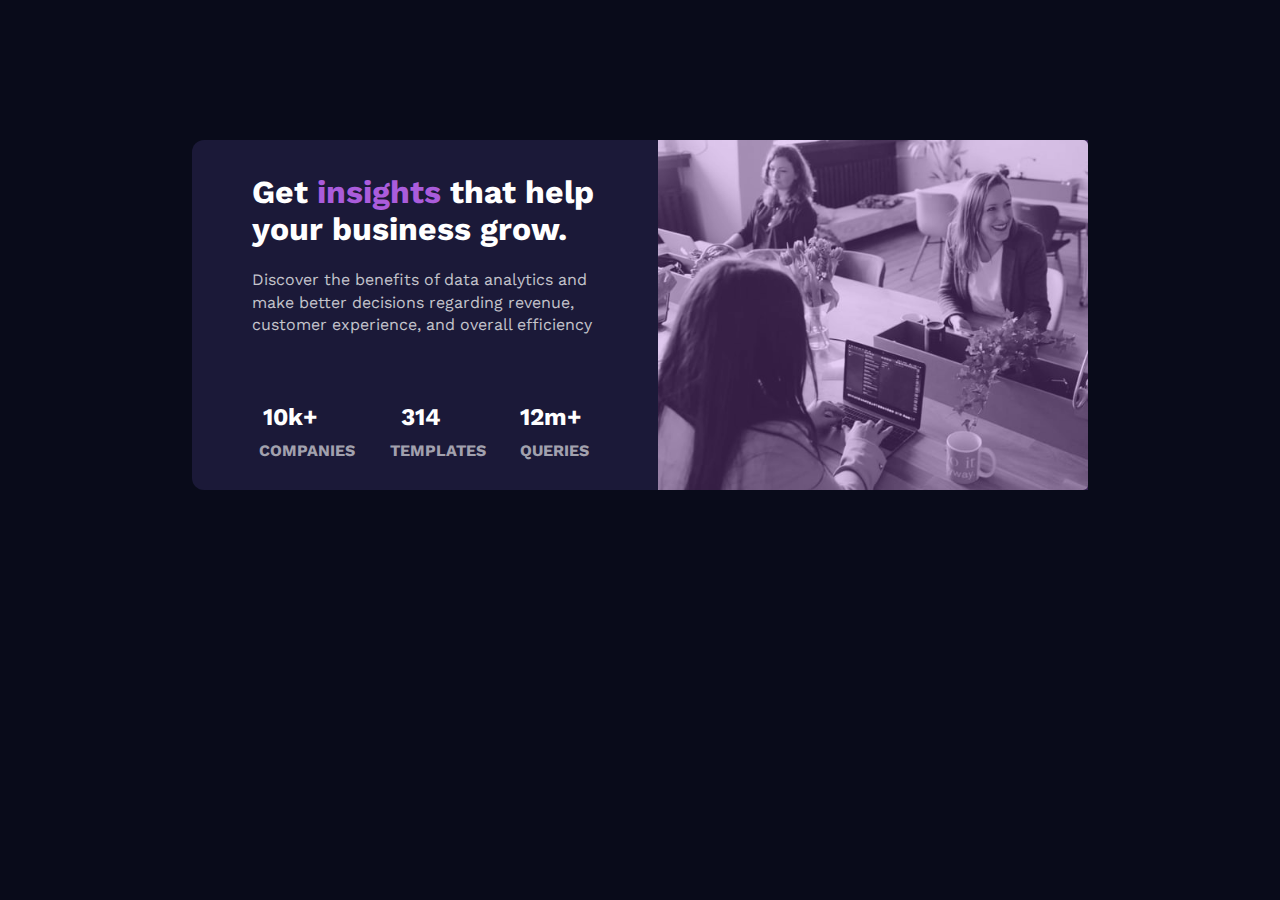
<file: try1/index.html>
<!DOCTYPE html>
<html lang="en">
  <head>
    <meta charset="UTF-8" />
    <meta name="viewport" content="width=device-width, initial-scale=1.0" />
    <title>Onee</title>
    <link rel="stylesheet" href="css/main.css" />
    <!-- RENDER ALL ELEMENTS NORMALY -->
    <link rel="stylesheet" href="css/normalize.css" />
    <!-- ICONS -->
    <link
      rel="stylesheet"
      href="https://cdnjs.cloudflare.com/ajax/libs/font-awesome/6.6.0/css/all.min.css"
    />
    <!-- GOOGLE FONTS -->

    <link rel="preconnect" href="https://fonts.googleapis.com" />
    <link rel="preconnect" href="https://fonts.gstatic.com" crossorigin />
    <link
      href="https://fonts.googleapis.com/css2?family=Work+Sans:wght@200;300;400;500;600;700;800&display=swap"
      rel="stylesheet"
    />
    <link rel="preconnect" href="https://fonts.googleapis.com" />
    <link rel="preconnect" href="https://fonts.gstatic.com" crossorigin />
    <link
      href="https://fonts.googleapis.com/css2?family=Kablammo&family=Poppins:wght@700&display=swap"
      rel="stylesheet"
    />
  </head>

  <body>
    <div class="container">
      <div class="info">
        <div class="heading">
          <h1>Get <span>insights</span> that help your business grow.</h1>
          <p>
            Discover the benefits of data analytics and make better decisions
            regarding revenue, customer experience, and overall efficiency
          </p>
        </div>
        <div class="boxes">
          <div class="box">
            <p>10k+</p>
            <p>companies</p>
          </div>
          <div class="box">
            <p>314</p>
            <p>templates</p>
          </div>
          <div class="box">
            <p>12m+</p>
            <p>queries</p>
          </div>
        </div>
      </div>
      <div class="image"></div>
    </div>
  </body>
</html>
</file>
<file: try1/css/main.css>
:root {
  --main-clr1: hsl(233, 47%, 7%);
  --card-background: hsl(244, 38%, 16%);
  --image-clr: hsl(277, 64%, 61%);
}

/* Start Global Rules */
* {
  -webkit-box-sizing: border-box;
  -moz-box-sizing: border-box;
  box-sizing: border-box;
  margin: 0;
  padding: 0;
}
html {
  scroll-behavior: smooth;
}
body {
  font-family: "Work Sans", sans-serif;

  background-color: var(--main-clr1);
}
.container {
  width: 70%;
  height: 350px;
  margin: 140px auto;
  background-color: var(--card-background);
  border-radius: 12px;
  display: flex;
  justify-content: space-between;
  align-items: center;
}

.container .info {
  width: 48%;
  padding-left: 60px;
}
@media (max-width: 767px)
{
  .container .info{
   width: 90%;
   height: 60%;
   text-align: center;
   padding-left: 0;
  }
}
.container .heading {
  padding-bottom: 50px;
}

.container .info h1 {
  color: hsl(0, 0%, 100%);
}

.container .info h1 span {
  color: hsl(277, 64%, 61%);
}
.container .info p {
  color: hsl(0, 0%, 100%, 0.75);
  line-height: 1.4;
  margin-bottom: 15px;
}
.container .info .boxes {
  /* display: flex;
  justify-content: space-between;
  align-items: center; */
  display: grid;
  grid-template-columns: auto auto auto;
  grid-gap: 20px;
  text-align: center;
}

.container .info .box p:first-child {
  color: white;
  font-weight: bold;
  margin-bottom: 5px;
  padding-right: 33px;
  font-size: 24px;
}
.container .info .box p:last-child {
  color: hsla(0, 0%, 100%, 0.6);
  font-weight: bold;
  text-transform: uppercase;
}
.container .info .box:last-child p:last-child {
  padding-right: 25px;
}

.container .image {
  background-image: url(../images/image-header-desktop.jpg);
  background-repeat: no-repeat;
  background-size: cover;
  width: 48%;
  height: 100%;
  border-top-right-radius: 5px;
  border-bottom-right-radius: 5px;
  position: relative;
}

@media (max-width: 767px)
{
  .container .image{
   width: 100%;
    height: 35%;
    background-image: url(../images/image-header-mobile.jpg);
  }
}
.container .image::before {
  content: "";
  position: absolute;
  left: 0;
  top: 0;
  width: 100%;
  height: 100%;
  background-color: hsl(277deg 64% 61% / 30%);
}


@media (max-width: 767px)
{
  .container{
    flex-direction: column-reverse;
    height: 90vh;
    margin: 20px auto;
  }
}
</file>
